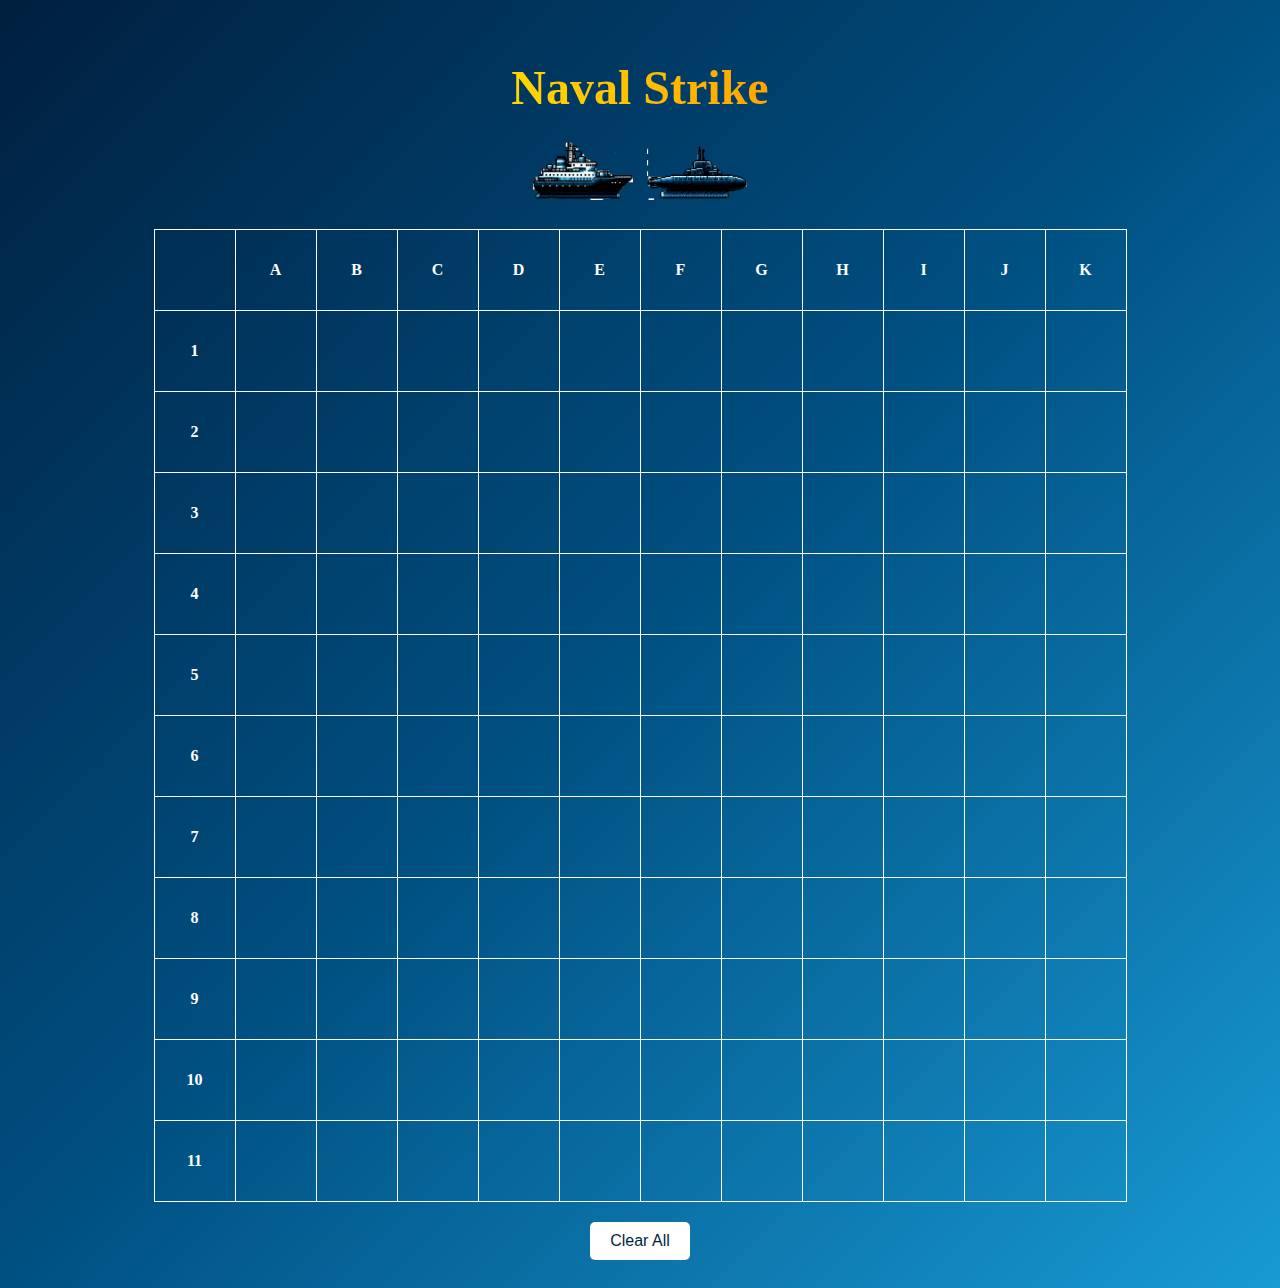
<file: index.html>
<!DOCTYPE html>
<html lang="en">
<head>
    <meta charset="UTF-8">
    <meta name="viewport" content="width=device-width, initial-scale=1.0">
    <title>Naval Strike</title>
    <link rel="stylesheet" href="styles.css">
</head>
<body>
    <header>
        <h1>Naval Strike</h1>
        <div class="pixel-art-container">
            <img src="ship.png" alt="Pixel Art Ship">
            <img src="submarine.png" alt="Pixel Art Submarine">
        </div>
    </header>
    <table>
        <thead>
            <tr>
                <th></th>
                <th>A</th>
                <th>B</th>
                <th>C</th>
                <th>D</th>
                <th>E</th>
                <th>F</th>
                <th>G</th>
                <th>H</th>
                <th>I</th>
                <th>J</th>
                <th>K</th>
            </tr>
        </thead>
        <tbody>
            <!-- Rows 1 to 11 -->
            <tr><th>1</th><td class="cell"></td><td class="cell"></td><td class="cell"></td><td class="cell"></td><td class="cell"></td><td class="cell"></td><td class="cell"></td><td class="cell"></td><td class="cell"></td><td class="cell"></td><td class="cell"></td></tr>
            <tr><th>2</th><td class="cell"></td><td class="cell"></td><td class="cell"></td><td class="cell"></td><td class="cell"></td><td class="cell"></td><td class="cell"></td><td class="cell"></td><td class="cell"></td><td class="cell"></td><td class="cell"></td></tr>
            <tr><th>3</th><td class="cell"></td><td class="cell"></td><td class="cell"></td><td class="cell"></td><td class="cell"></td><td class="cell"></td><td class="cell"></td><td class="cell"></td><td class="cell"></td><td class="cell"></td><td class="cell"></td></tr>
            <tr><th>4</th><td class="cell"></td><td class="cell"></td><td class="cell"></td><td class="cell"></td><td class="cell"></td><td class="cell"></td><td class="cell"></td><td class="cell"></td><td class="cell"></td><td class="cell"></td><td class="cell"></td></tr>
            <tr><th>5</th><td class="cell"></td><td class="cell"></td><td class="cell"></td><td class="cell"></td><td class="cell"></td><td class="cell"></td><td class="cell"></td><td class="cell"></td><td class="cell"></td><td class="cell"></td><td class="cell"></td></tr>
            <tr><th>6</th><td class="cell"></td><td class="cell"></td><td class="cell"></td><td class="cell"></td><td class="cell"></td><td class="cell"></td><td class="cell"></td><td class="cell"></td><td class="cell"></td><td class="cell"></td><td class="cell"></td></tr>
            <tr><th>7</th><td class="cell"></td><td class="cell"></td><td class="cell"></td><td class="cell"></td><td class="cell"></td><td class="cell"></td><td class="cell"></td><td class="cell"></td><td class="cell"></td><td class="cell"></td><td class="cell"></td></tr>
            <tr><th>8</th><td class="cell"></td><td class="cell"></td><td class="cell"></td><td class="cell"></td><td class="cell"></td><td class="cell"></td><td class="cell"></td><td class="cell"></td><td class="cell"></td><td class="cell"></td><td class="cell"></td></tr>
            <tr><th>9</th><td class="cell"></td><td class="cell"></td><td class="cell"></td><td class="cell"></td><td class="cell"></td><td class="cell"></td><td class="cell"></td><td class="cell"></td><td class="cell"></td><td class="cell"></td><td class="cell"></td></tr>
            <tr><th>10</th><td class="cell"></td><td class="cell"></td><td class="cell"></td><td class="cell"></td><td class="cell"></td><td class="cell"></td><td class="cell"></td><td class="cell"></td><td class="cell"></td><td class="cell"></td><td class="cell"></td></tr>
            <tr><th>11</th><td class="cell"></td><td class="cell"></td><td class="cell"></td><td class="cell"></td><td class="cell"></td><td class="cell"></td><td class="cell"></td><td class="cell"></td><td class="cell"></td><td class="cell"></td><td class="cell"></td></tr>
        </tbody>
    </table>
    <button onclick="clearCells()">Clear All</button>
    <script>
        // Toggle cell color on click
        document.querySelectorAll('.cell').forEach(cell => {
            cell.addEventListener('click', function () {
                if (this.style.backgroundColor === 'red') {
                    this.style.backgroundColor = 'white';
                } else if (this.style.backgroundColor === 'white') {
                    this.style.backgroundColor = '';
                } else {
                    this.style.backgroundColor = 'red';
                }
            });
        });

        // Function to clear all cells
        function clearCells() {
            document.querySelectorAll('.cell').forEach(cell => cell.style.backgroundColor = '');
        }
    </script>
</body>
</html>
</file>
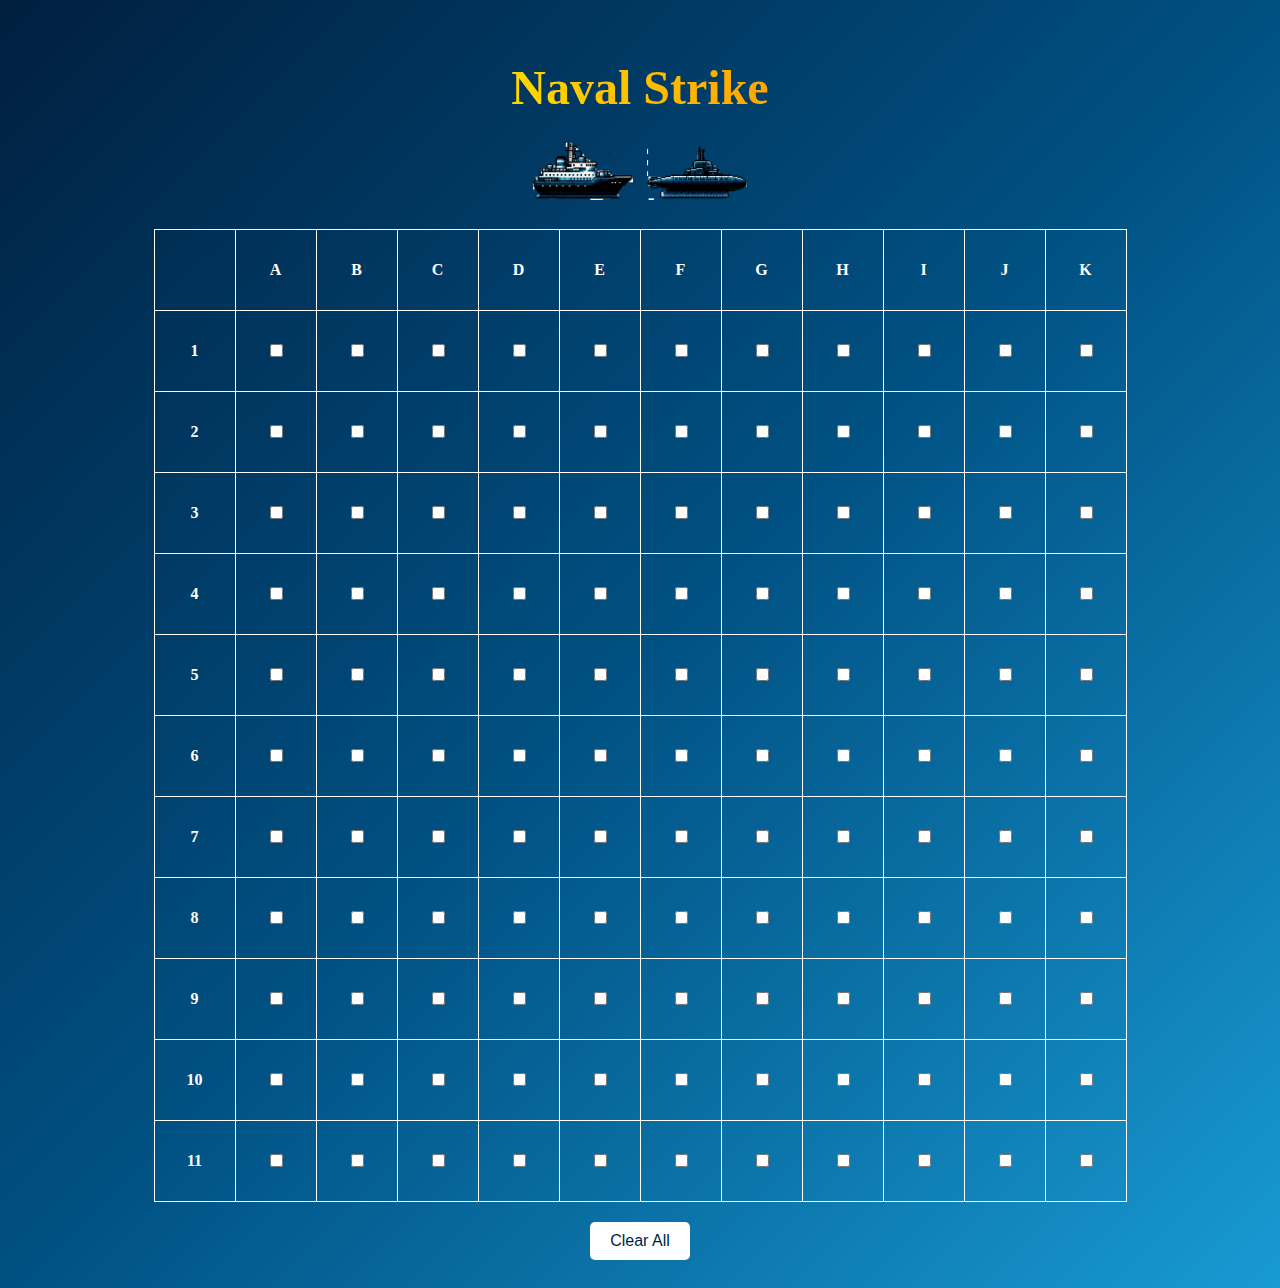
<file: test.html>
<!DOCTYPE html>
<html lang="en">
<head>
    <meta charset="UTF-8">
    <meta name="viewport" content="width=device-width, initial-scale=1.0">
    <title>Naval Strike</title>
    <link rel="stylesheet" href="styles.css">
</head>
<body>
    <header>
        <h1>Naval Strike</h1>
        <div class="pixel-art-container">
            <img src="ship.png" alt="Pixel Art Ship">
            <img src="submarine.png" alt="Pixel Art Submarine">
        </div>
    </header>
    <table>
        <thead>
            <tr>
                <th></th>
                <th>A</th>
                <th>B</th>
                <th>C</th>
                <th>D</th>
                <th>E</th>
                <th>F</th>
                <th>G</th>
                <th>H</th>
                <th>I</th>
                <th>J</th>
                <th>K</th>
            </tr>
        </thead>
        <tbody>
            <!-- Rows 1 to 11 -->
            <tr><th>1</th><td><input type="checkbox"></td><td><input type="checkbox"></td><td><input type="checkbox"></td><td><input type="checkbox"></td><td><input type="checkbox"></td><td><input type="checkbox"></td><td><input type="checkbox"></td><td><input type="checkbox"></td><td><input type="checkbox"></td><td><input type="checkbox"></td><td><input type="checkbox"></td></tr>
            <tr><th>2</th><td><input type="checkbox"></td><td><input type="checkbox"></td><td><input type="checkbox"></td><td><input type="checkbox"></td><td><input type="checkbox"></td><td><input type="checkbox"></td><td><input type="checkbox"></td><td><input type="checkbox"></td><td><input type="checkbox"></td><td><input type="checkbox"></td><td><input type="checkbox"></td></tr>
            <tr><th>3</th><td><input type="checkbox"></td><td><input type="checkbox"></td><td><input type="checkbox"></td><td><input type="checkbox"></td><td><input type="checkbox"></td><td><input type="checkbox"></td><td><input type="checkbox"></td><td><input type="checkbox"></td><td><input type="checkbox"></td><td><input type="checkbox"></td><td><input type="checkbox"></td></tr>
            <tr><th>4</th><td><input type="checkbox"></td><td><input type="checkbox"></td><td><input type="checkbox"></td><td><input type="checkbox"></td><td><input type="checkbox"></td><td><input type="checkbox"></td><td><input type="checkbox"></td><td><input type="checkbox"></td><td><input type="checkbox"></td><td><input type="checkbox"></td><td><input type="checkbox"></td></tr>
            <tr><th>5</th><td><input type="checkbox"></td><td><input type="checkbox"></td><td><input type="checkbox"></td><td><input type="checkbox"></td><td><input type="checkbox"></td><td><input type="checkbox"></td><td><input type="checkbox"></td><td><input type="checkbox"></td><td><input type="checkbox"></td><td><input type="checkbox"></td><td><input type="checkbox"></td></tr>
            <tr><th>6</th><td><input type="checkbox"></td><td><input type="checkbox"></td><td><input type="checkbox"></td><td><input type="checkbox"></td><td><input type="checkbox"></td><td><input type="checkbox"></td><td><input type="checkbox"></td><td><input type="checkbox"></td><td><input type="checkbox"></td><td><input type="checkbox"></td><td><input type="checkbox"></td></tr>
            <tr><th>7</th><td><input type="checkbox"></td><td><input type="checkbox"></td><td><input type="checkbox"></td><td><input type="checkbox"></td><td><input type="checkbox"></td><td><input type="checkbox"></td><td><input type="checkbox"></td><td><input type="checkbox"></td><td><input type="checkbox"></td><td><input type="checkbox"></td><td><input type="checkbox"></td></tr>
            <tr><th>8</th><td><input type="checkbox"></td><td><input type="checkbox"></td><td><input type="checkbox"></td><td><input type="checkbox"></td><td><input type="checkbox"></td><td><input type="checkbox"></td><td><input type="checkbox"></td><td><input type="checkbox"></td><td><input type="checkbox"></td><td><input type="checkbox"></td><td><input type="checkbox"></td></tr>
            <tr><th>9</th><td><input type="checkbox"></td><td><input type="checkbox"></td><td><input type="checkbox"></td><td><input type="checkbox"></td><td><input type="checkbox"></td><td><input type="checkbox"></td><td><input type="checkbox"></td><td><input type="checkbox"></td><td><input type="checkbox"></td><td><input type="checkbox"></td><td><input type="checkbox"></td></tr>
            <tr><th>10</th><td><input type="checkbox"></td><td><input type="checkbox"></td><td><input type="checkbox"></td><td><input type="checkbox"></td><td><input type="checkbox"></td><td><input type="checkbox"></td><td><input type="checkbox"></td><td><input type="checkbox"></td><td><input type="checkbox"></td><td><input type="checkbox"></td><td><input type="checkbox"></td></tr>
            <tr><th>11</th><td><input type="checkbox"></td><td><input type="checkbox"></td><td><input type="checkbox"></td><td><input type="checkbox"></td><td><input type="checkbox"></td><td><input type="checkbox"></td><td><input type="checkbox"></td><td><input type="checkbox"></td><td><input type="checkbox"></td><td><input type="checkbox"></td><td><input type="checkbox"></td></tr>
        </tbody>
    </table>
    <button onclick="clearCheckboxes()">Clear All</button>
    <script>
        function clearCheckboxes() {
            const checkboxes = document.querySelectorAll('input[type="checkbox"]');
            checkboxes.forEach(checkbox => checkbox.checked = false);
        }
    </script>
</body>
</html>
</file>
<file: styles.css>
body {
    font-family: 'Comic Sans MS', 'Comic Sans', cursive; /* Kids-friendly and somewhat navy-related font */
    background: linear-gradient(135deg, #001f3f, #005082, #189AD3); /* Three-tone navy blue gradient */
    color: #ffffff; /* White text */
    display: flex;
    flex-direction: column;
    align-items: center;
    padding: 20px;
}

header {
    display: flex;
    flex-direction: column;
    align-items: center;
}

h1 {
    margin-bottom: 20px;
    background: linear-gradient(to right, #FFD700, #FFA500); /* Yellow to orange gradient */
    -webkit-background-clip: text;
    -webkit-text-fill-color: transparent;
    font-size: 3rem; /* Adjust as needed */
}

.pixel-art-container img {
    width: 100px; /* Adjust size as needed */
    margin: 5px;
}

table {
    border-collapse: collapse;
    margin-top: 20px;
}

th, td {
    border: 1px solid #ffffff; /* White borders */
    padding: 10px;
    text-align: center;
    width: 60px; /* Original 50px * 1.2 */
    height: 60px; /* Original 50px * 1.2 */
}

.cell {
    cursor: pointer;
}

button {
    margin-top: 20px;
    padding: 10px 20px;
    font-size: 1rem;
    color: #001f3f;
    background-color: #ffffff;
    border: none;
    border-radius: 5px;
    cursor: pointer;
}

button:hover {
    background-color: #005082;
    color: #ffffff;
}
</file>
